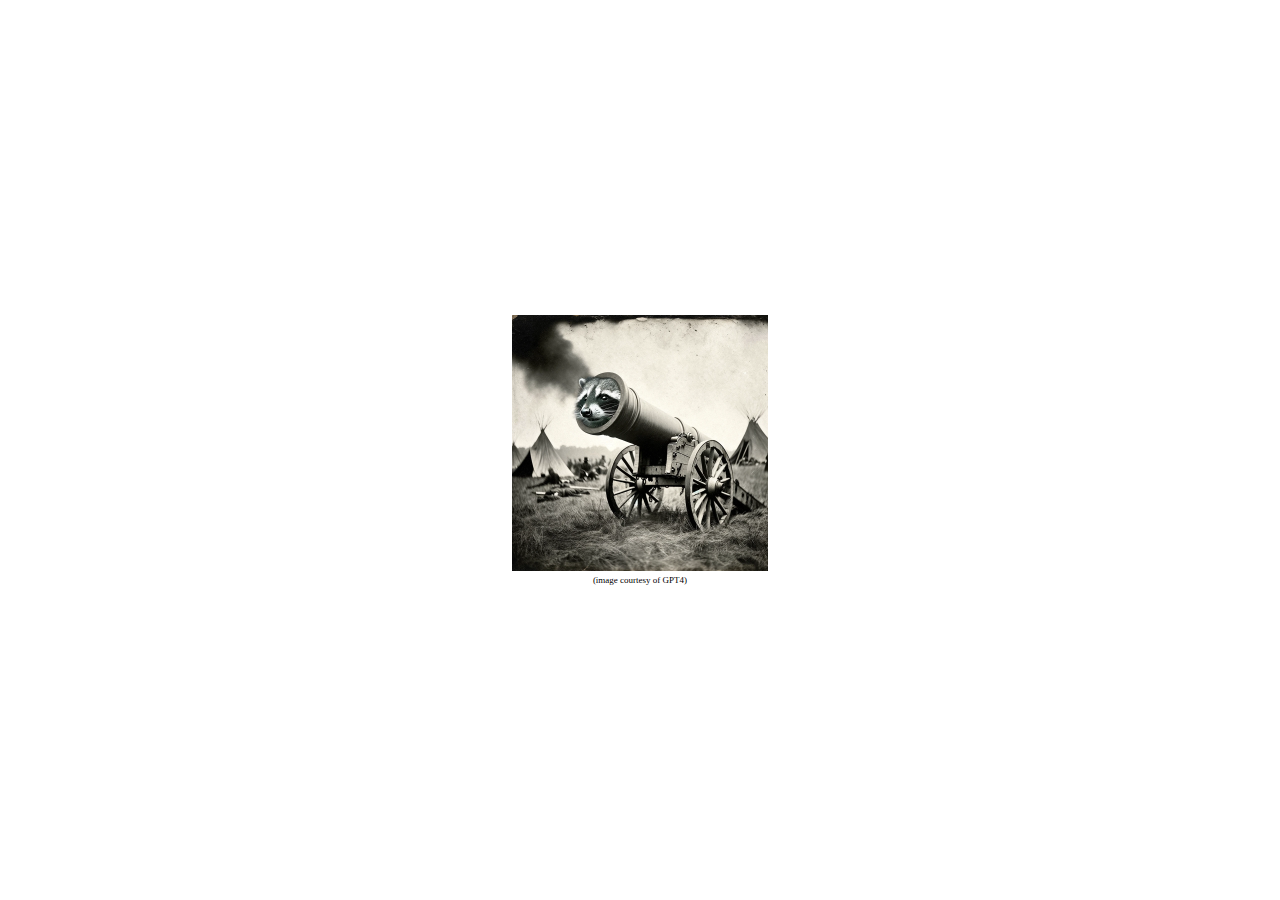
<file: index.html>
<!DOCTYPE html>

<html>
	<head>
		<!-- stolen from https://stackoverflow.com/questions/19461521/how-to-center-an-element-horizontally-and-vertically -->
		<style>
			.container {
				position: absolute;
				top: 50%;
				left: 50%;
				transform: translateX(-50%) translateY(-50%);
			}
		</style>
		<title>just a placeholder...</title>
	</head>
	<body><div class="container">
		<a href="https://www.reddit.com/r/highvoltage/comments/gssz9j/pule_capacitors_dont_make_good_raccoon_traps/">
			<img
				src="raccoon-cannon.webp"
				title="seriously. it's a good story."
				alt="raccoon cannon"
				style="width:256px;height:256px;"
			>
		</a>
		<figcaption style="font-size:9px;"><center>
			(image courtesy of GPT4)
		</center></figcaption>
	</div></body>
</html>
</file>
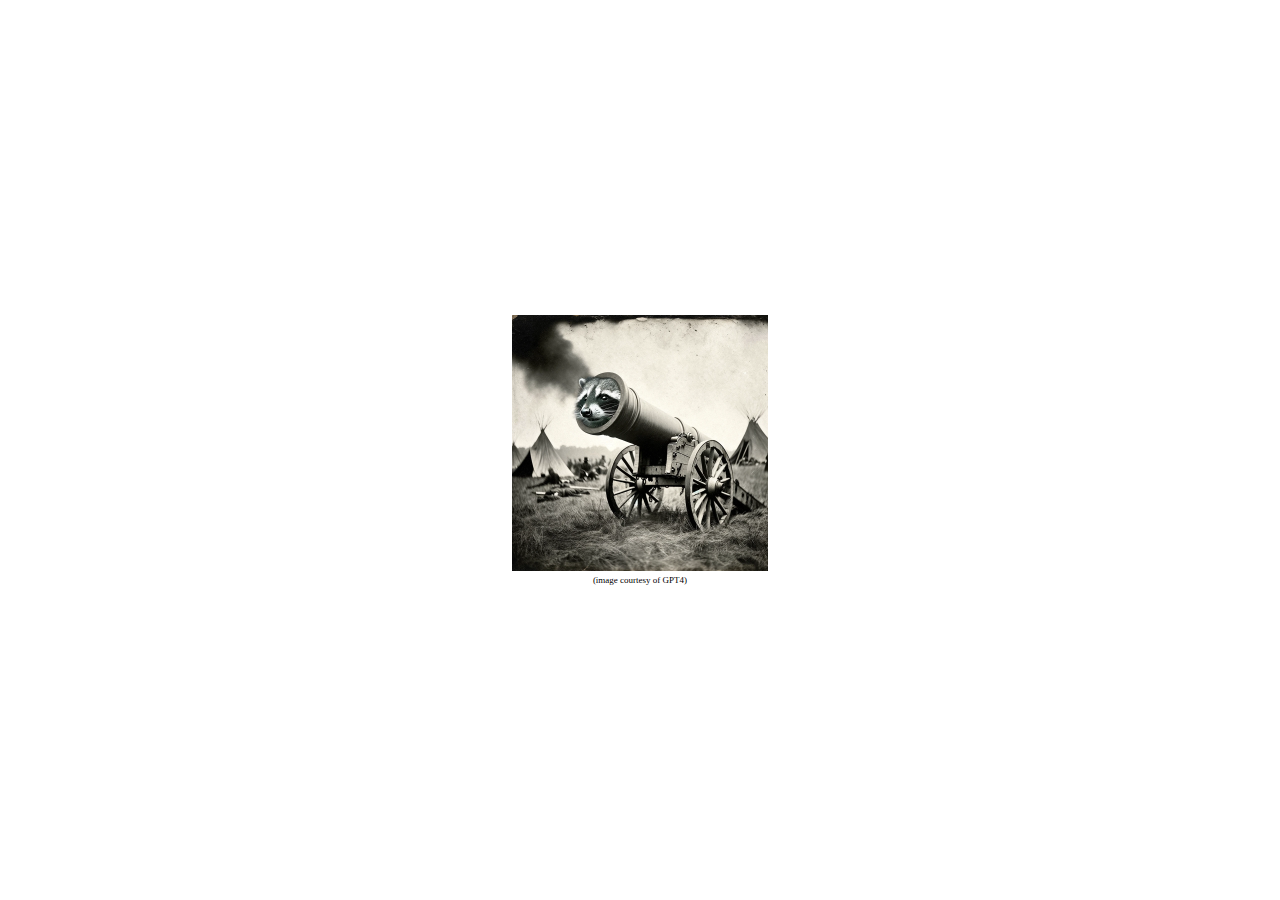
<file: html/raccoon/index.html>
<!DOCTYPE html>

<html>
	<head>
		<!-- stolen from https://stackoverflow.com/questions/19461521/how-to-center-an-element-horizontally-and-vertically -->
		<style>
			.container {
				position: absolute;
				top: 50%;
				left: 50%;
				transform: translateX(-50%) translateY(-50%);
			}
		</style>
		<title>this will be here forever</title>
		<link rel="icon" href="/favicon.svg"/>
		<meta name="viewport" content="width=device-width, initial-scale=1" />
	</head>
	<body><div class="container">
		<a href="https://www.reddit.com/r/highvoltage/comments/gssz9j/pule_capacitors_dont_make_good_raccoon_traps/">
			<img
				src="raccoon-cannon.webp"
				title="seriously. it's a good story."
				alt="raccoon cannon"
				style="width:256px;height:256px;"
			>
		</a>
		<figcaption style="font-size:9px;"><center>
			(image courtesy of GPT4)
		</center></figcaption>
	</div></body>
</html>
</file>
